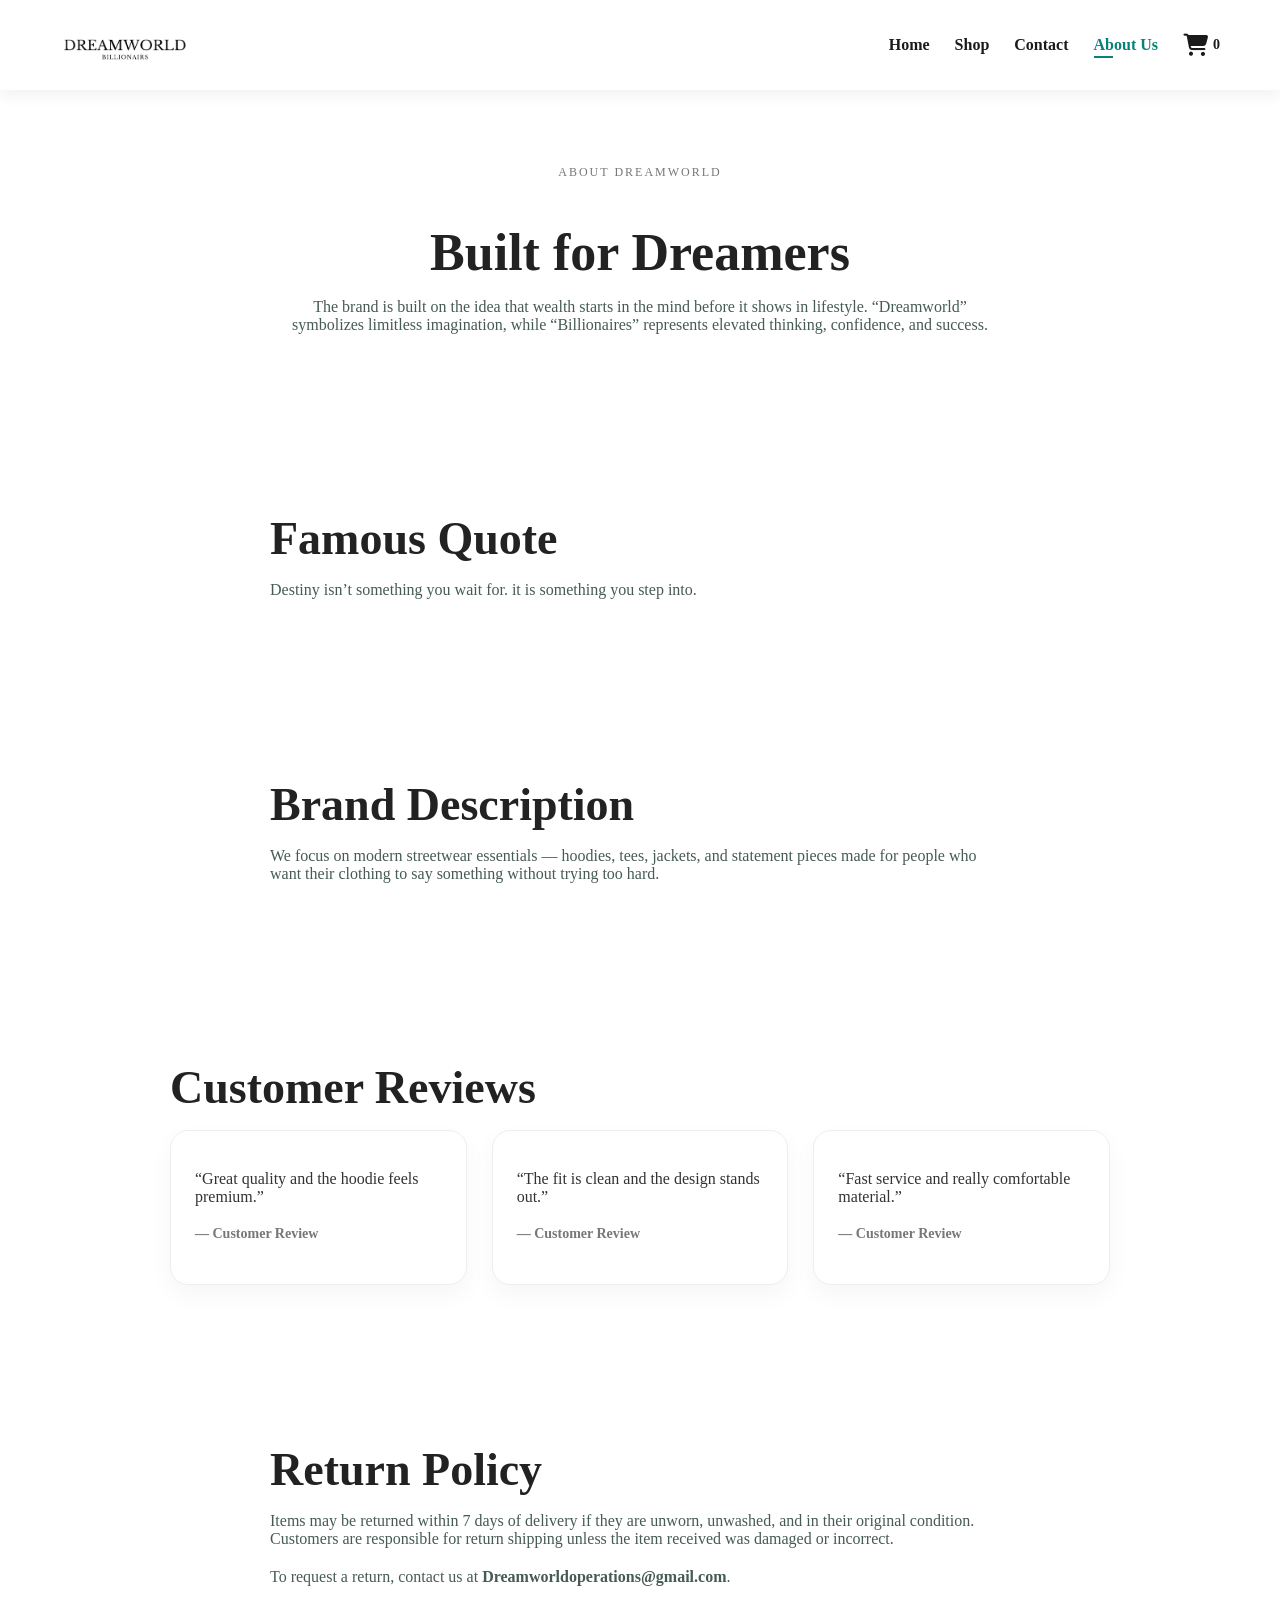
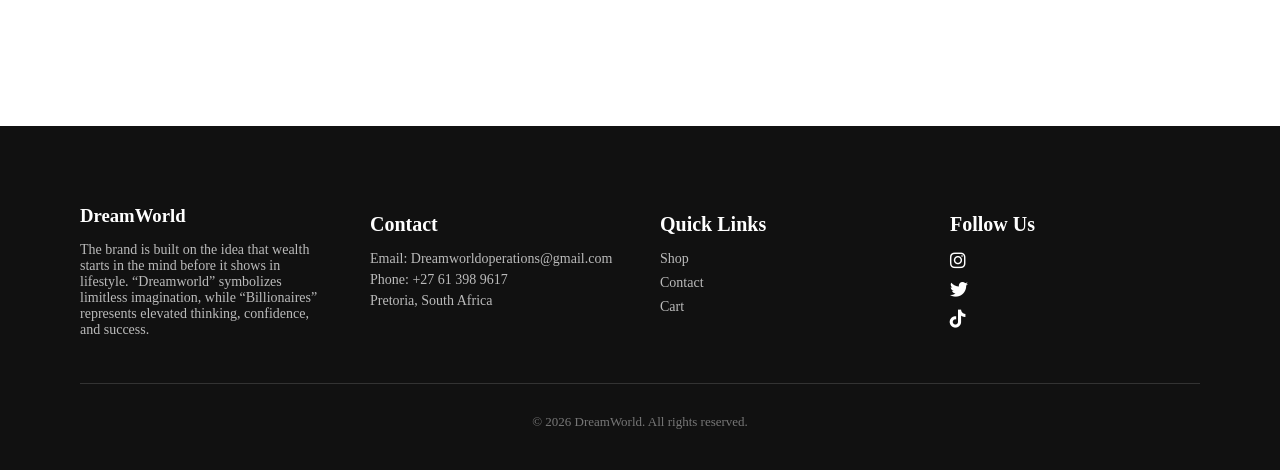
<file: about.html>
<!DOCTYPE html>
<html lang="en">
<head>
  <meta charset="UTF-8">
  <meta name="viewport" content="width=device-width, initial-scale=1.0">
  <title>About Us - DreamWorld</title>
  <link rel="stylesheet" href="style.css">
  <link rel="stylesheet" href="https://cdnjs.cloudflare.com/ajax/libs/font-awesome/6.5.0/css/all.min.css">
</head>

<body>

  <section id="header">
        <a href="#">
            <img src="DreamWorld/DreamLogo.png" class="logo" alt="logo"> 
        </a>

        <!-- Burger icon -->
        <div id="mobile">
            <a href="cart.html" class="cart-link">
            <i class="fa-solid fa-cart-shopping"></i>
            <span id="cart-count">0</span>
            </a>
            <i id="bar" class="fa-solid fa-bars"></i>
        </div>

        <!-- Navigation -->
        <ul id="navbar">
            <li> <a href="index.html">Home</a> </li>
            <li> <a href="shop.html">Shop</a> </li>
            <li> <a href="contact.html">Contact</a> </li>
            <li> <a class="active" href="about.html">About Us</a> </li>
            <li> <a href="cart.html" class="cart-link">
                <i class="fa-solid fa-cart-shopping"></i>
                <span class="cart-count" id="cart-count">0</span>
                </a>
            </li>
        </ul>
    </section>

  <section id="about-hero" class="section-p1">
    <p class="cart-eyebrow">About DreamWorld</p>
    <h1>Built for Dreamers</h1>
    <p>
      The brand is built on the idea that wealth starts in the mind before it shows in lifestyle. “Dreamworld” symbolizes limitless imagination, while “Billionaires” represents elevated thinking, confidence, and success.
    </p>
  </section>

  <section  class="about-section section-p1">
    <h2>Famous Quote</h2>
    <p>
      Destiny isn’t something you wait for. it is something you step into.
    </p>
  </section>

  <section class="about-section section-p1">
    <h2>Brand Description</h2>
    <p>
      We focus on modern streetwear essentials — hoodies, tees, jackets, and statement pieces
      made for people who want their clothing to say something without trying too hard.
    </p>
  </section>

  <section class="reviews-section section-p1">
    <h2>Customer Reviews</h2>

    <div class="reviews-grid">
      <div class="review-card">
        <p>“Great quality and the hoodie feels premium.”</p>
        <h4>— Customer Review</h4>
      </div>

      <div class="review-card">
        <p>“The fit is clean and the design stands out.”</p>
        <h4>— Customer Review</h4>
      </div>

      <div class="review-card">
        <p>“Fast service and really comfortable material.”</p>
        <h4>— Customer Review</h4>
      </div>
    </div>
  </section>

  <section class="about-section section-p1">
    <h2>Return Policy</h2>
    <p>
      Items may be returned within 7 days of delivery if they are unworn, unwashed,
      and in their original condition. Customers are responsible for return shipping
      unless the item received was damaged or incorrect.
    </p>
    <p>
      To request a return, contact us at <strong> Dreamworldoperations@gmail.com</strong>.
    </p>
  </section>

  <footer id="footer">

        <div class="footer-container">
            <!-- Brand -->
            <div class="footer-col">
            <h3>DreamWorld</h3>
            <p>The brand is built on the idea that wealth starts in the mind before it shows in lifestyle. “Dreamworld” symbolizes limitless imagination, while “Billionaires” represents elevated thinking, confidence, and success.</p>
            </div>

            <!-- Contact -->
            <div class="footer-col">
            <h4>Contact</h4>
            <p>Email: Dreamworldoperations@gmail.com</p>
            <p>Phone: +27 61 398 9617</p>
            <p>Pretoria, South Africa</p>
            </div>

            <!-- Links -->
            <div class="footer-col">
            <h4>Quick Links</h4>
            <a href="shop.html">Shop</a>
            <a href="contact.html">Contact</a>
            <a href="cart.html">Cart</a>
            </div>

            <!-- Socials -->
            <div class="footer-col">
            <h4>Follow Us</h4>
            <div class="social-icons">
                <a href="#"><i class="fa-brands fa-instagram"></i></a>
                <a href="#"><i class="fa-brands fa-twitter"></i></a>
                <a href="#"><i class="fa-brands fa-tiktok"></i></a>
            </div>
            </div>

        </div>

        <div class="footer-bottom">
            <p>© 2026 DreamWorld. All rights reserved.</p>
        </div>

    </footer>

  <script src="script.js"></script>
</body>
</html>
</file>
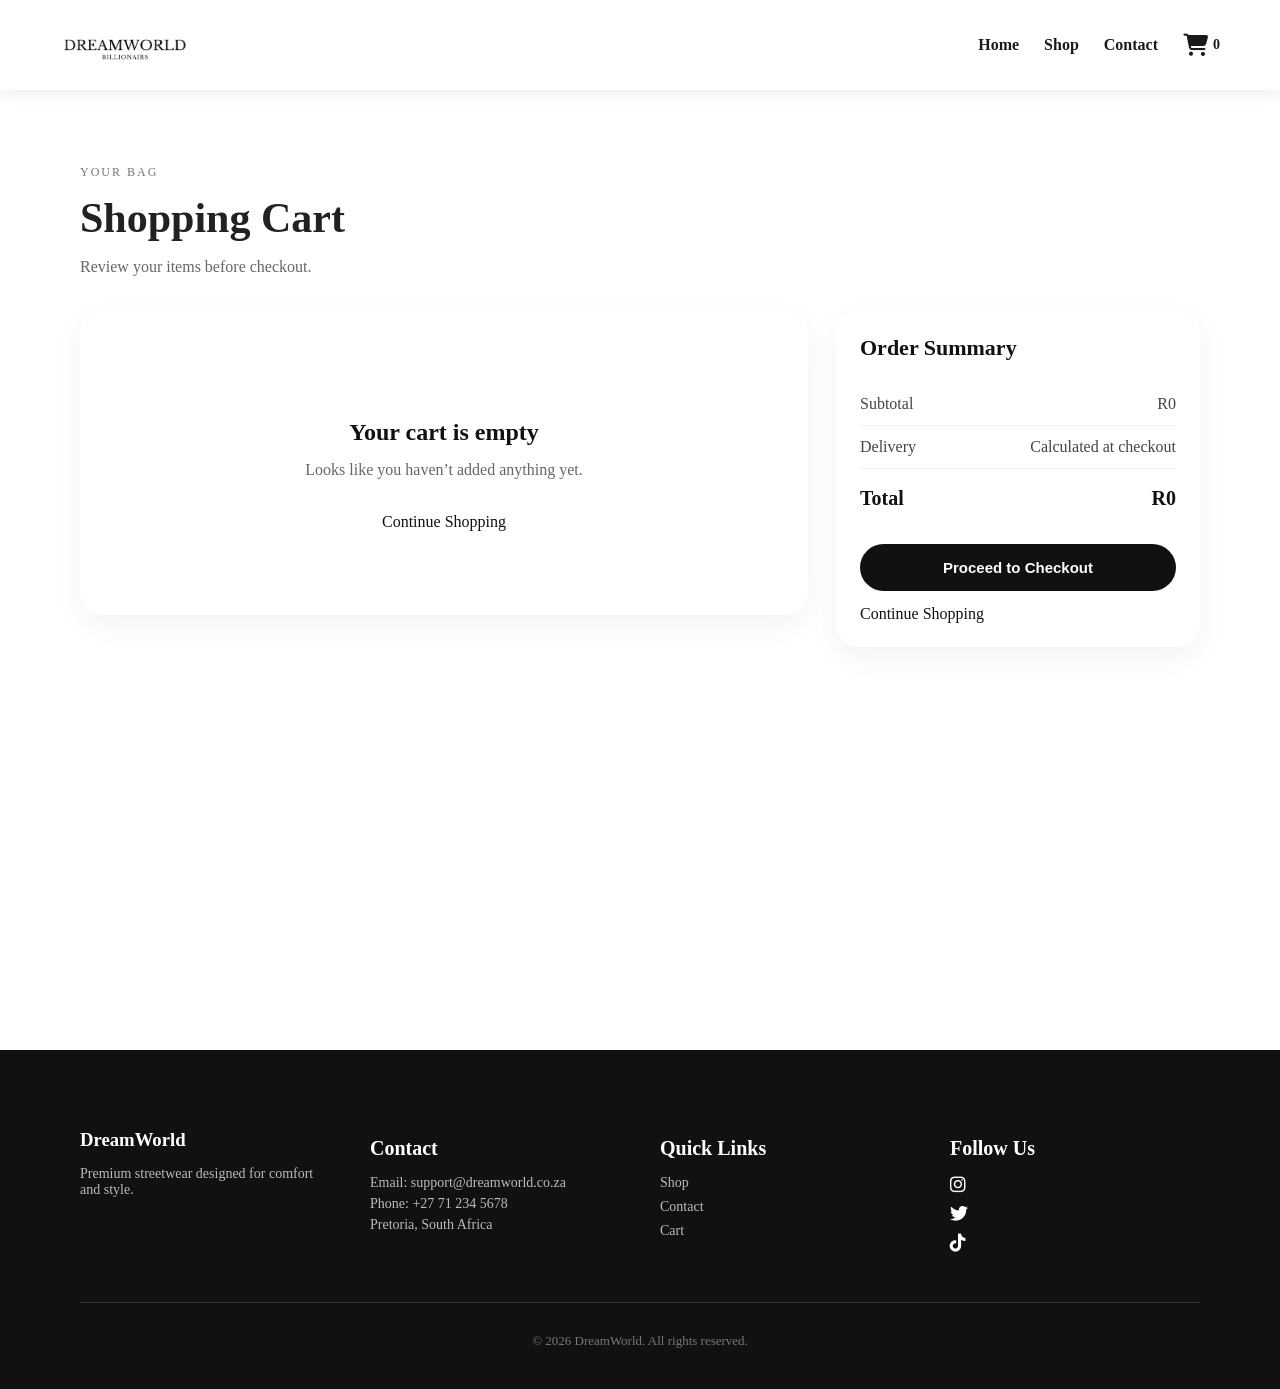
<file: cart.html>
<!DOCTYPE html>
<html lang="en">

<head>
    <meta charset="UTF-8">
    <meta http-equiv="X-UA-Compatible" content="IE=edge">
    <meta name="viewport" content="width=device-width, initial-scale=1.0">
    <title>DREAMWORLD</title>
    <link rel="stylesheet" href="style.css">
    <link href="https://fonts.googleapis.com/css2?family=Poppins:wght@300;400;600&display=swap" rel="stylesheet">
    <link rel="stylesheet" href="https://cdnjs.cloudflare.com/ajax/libs/font-awesome/6.5.0/css/all.min.css">

</head>

<body>
    <section id="header">
        <a href="index.html">
            <img src="DreamWorld/DreamLogo.png" class="logo" alt="logo"> 
        </a>

        <!-- Burger icon -->
        <div id="mobile">
            <a href="cart.html" class="cart-link">
            <i class="fa-solid fa-cart-shopping"></i>
            <span id="cart-count">0</span>
            </a>
            <i id="bar" class="fa-solid fa-bars"></i>
        </div>

        <!-- Navigation -->
        <ul id="navbar">
            <li> <a href="index.html">Home</a> </li>
            <li> <a href="shop.html">Shop</a> </li>
            <li> <a href="contact.html">Contact</a> </li>
            <li> <a href="cart.html" class="cart-link">
                <i class="fa-solid fa-cart-shopping"></i>
                <span class="cart-count" id="cart-count">0</span>
                </a>
            </li>
        </ul>
    </section>

    <section id="cart-page" class="section-p1">
        <div class="cart-page-header">
            <p class="cart-eyebrow">Your Bag</p>
            <h1>Shopping Cart</h1>
            <p class="cart-subtext">Review your items before checkout.</p>
        </div>

        <div class="cart-layout">
        <div class="cart-items-panel">
            <div id="cart-items" class="cart-items-list"></div>
            <div id="empty-cart" class="empty-cart" style="display: none;">
            <h3>Your cart is empty</h3>
            <p>Looks like you haven’t added anything yet.</p>
            <a href="shop.html" class="premium-link-btn">Continue Shopping</a>
            </div>
        </div>

        <aside class="cart-summary-panel">
            <div class="summary-card">
            <h3>Order Summary</h3>

            <div class="summary-row">
                <span>Subtotal</span>
                <span id="summary-subtotal">R0</span>
            </div>

            <div class="summary-row">
                <span>Delivery</span>
                <span id="summary-delivery">Calculated at checkout</span>
            </div>

            <div class="summary-row total-row">
                <span>Total</span>
                <span id="summary-total">R0</span>
            </div>

            <button class="checkout-btn" onclick="checkout()">Proceed to Checkout</button>
            <a href="shop.html" class="continue-shopping">Continue Shopping</a>
            </div>
        </aside>
        </div>
    </section>

    <footer id="footer">

        <div class="footer-container">
            <!-- Brand -->
            <div class="footer-col">
            <h3>DreamWorld</h3>
            <p>Premium streetwear designed for comfort and style.</p>
            </div>

            <!-- Contact -->
            <div class="footer-col">
            <h4>Contact</h4>
            <p>Email: support@dreamworld.co.za</p>
            <p>Phone: +27 71 234 5678</p>
            <p>Pretoria, South Africa</p>
            </div>

            <!-- Links -->
            <div class="footer-col">
            <h4>Quick Links</h4>
            <a href="shop.html">Shop</a>
            <a href="contact.html">Contact</a>
            <a href="cart.html">Cart</a>
            </div>

            <!-- Socials -->
            <div class="footer-col">
            <h4>Follow Us</h4>
            <div class="social-icons">
                <a href="#"><i class="fa-brands fa-instagram"></i></a>
                <a href="#"><i class="fa-brands fa-twitter"></i></a>
                <a href="#"><i class="fa-brands fa-tiktok"></i></a>
            </div>
            </div>

        </div>

        <div class="footer-bottom">
            <p>© 2026 DreamWorld. All rights reserved.</p>
        </div>

    </footer>

    
    <script src="script.js"> </script>
</body>

</html>
</file>
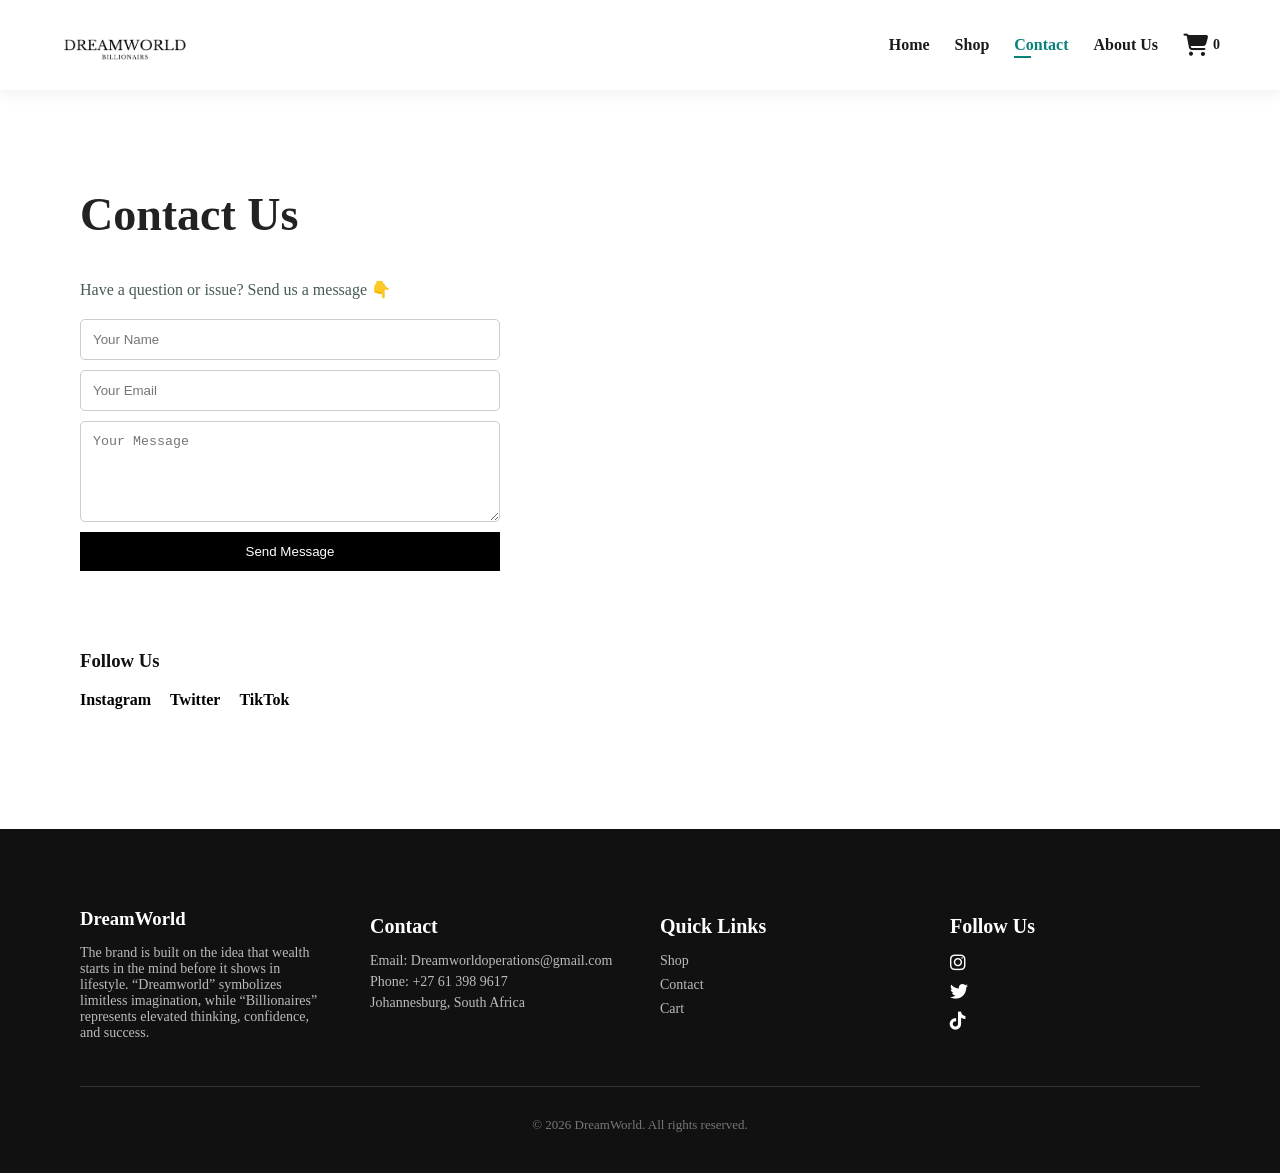
<file: contact.html>
<!DOCTYPE html>
<html lang="en">

<head>
    <meta charset="UTF-8">
    <meta http-equiv="X-UA-Compatible" content="IE=edge">
    <meta name="viewport" content="width=device-width, initial-scale=1.0">
    <title>YamSwag</title>
    <link rel="stylesheet" href="style.css">
    <link href="https://fonts.googleapis.com/css2?family=Poppins:wght@300;400;600&display=swap" rel="stylesheet">
    <link rel="stylesheet" href="https://cdnjs.cloudflare.com/ajax/libs/font-awesome/6.5.0/css/all.min.css">

</head>

<body>
    <section id="header">
        <a href="index.html">
            <img src="DreamWorld/DreamLogo.png" class="logo" alt="logo"> 
        </a>

        <!-- Burger icon -->
        <div id="mobile">
            <a href="cart.html" class="cart-link">
            <i class="fa-solid fa-cart-shopping"></i>
            <span id="cart-count">0</span>
            </a>
            <i id="bar" class="fa-solid fa-bars"></i>
        </div>

        <!-- Navigation -->
        <ul id="navbar">
            <li> <a href="index.html">Home</a> </li>
            <li> <a href="shop.html">Shop</a> </li>
            <li> <a class="active" href="contact.html">Contact</a> </li>
            <li> <a href="about.html">About Us</a> </li>
            <li> <a href="cart.html" class="cart-link">
                <i class="fa-solid fa-cart-shopping"></i>
                <span class="cart-count" id="cart-count">0</span>
                </a>
            </li>
        </ul>
    </section>

    <section id="contact" class="section-p1">
        <h2>Contact Us</h2>
        <p>Have a question or issue? Send us a message 👇</p>

        <form action="https://formspree.io/f/your-form-id" method="POST">
            <input type="text" name="name" placeholder="Your Name" required>
            <input type="email" name="email" placeholder="Your Email" required>
            <textarea name="message" rows="5" placeholder="Your Message" required></textarea>

            <button type="submit">Send Message</button>
        </form>
    </section>

    <section id="socials">
        <h3>Follow Us</h3>

        <div class="social-links">
            <a href="https://instagram.com/yourbrand" target="_blank">Instagram</a>
            <a href="https://twitter.com/yourbrand" target="_blank">Twitter</a>
            <a href="https://tiktok.com/@yourbrand" target="_blank">TikTok</a>
        </div>
    </section>

    <footer id="footer">

        <div class="footer-container">
            <!-- Brand -->
            <div class="footer-col">
            <h3>DreamWorld</h3>
            <p>The brand is built on the idea that wealth starts in the mind before it shows in lifestyle. “Dreamworld” symbolizes limitless imagination, while “Billionaires” represents elevated thinking, confidence, and success.</p>
            </div>

            <!-- Contact -->
            <div class="footer-col">
            <h4>Contact</h4>
            <p>Email: Dreamworldoperations@gmail.com</p>
            <p>Phone: +27 61 398 9617</p>
            <p>Johannesburg, South Africa</p>
            </div>

            <!-- Links -->
            <div class="footer-col">
            <h4>Quick Links</h4>
            <a href="shop.html">Shop</a>
            <a href="contact.html">Contact</a>
            <a href="cart.html">Cart</a>
            </div>

            <!-- Socials -->
            <div class="footer-col">
            <h4>Follow Us</h4>
            <div class="social-icons">
                <a href="#"><i class="fa-brands fa-instagram"></i></a>
                <a href="#"><i class="fa-brands fa-twitter"></i></a>
                <a href="#"><i class="fa-brands fa-tiktok"></i></a>
            </div>
            </div>

        </div>

        <div class="footer-bottom">
            <p>© 2026 DreamWorld. All rights reserved.</p>
        </div>

    </footer>

    <script src="script.js"> </script>
</body>

</html>
</file>
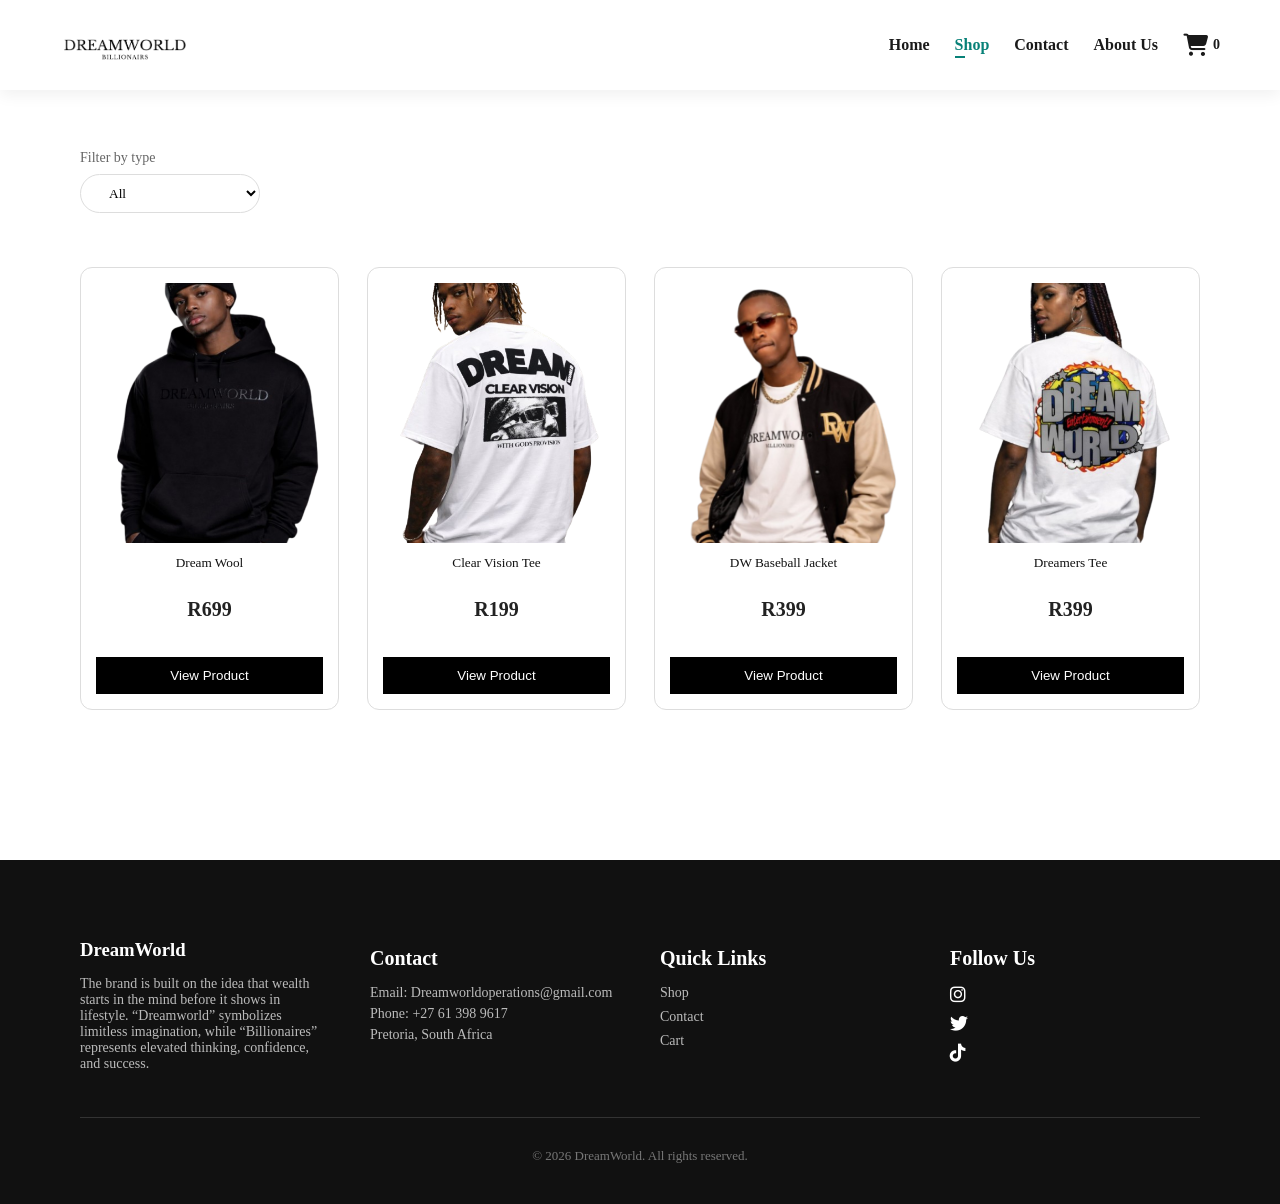
<file: shop.html>
<!DOCTYPE html>
<html lang="en">

<head>
    <meta charset="UTF-8">
    <meta http-equiv="X-UA-Compatible" content="IE=edge">
    <meta name="viewport" content="width=device-width, initial-scale=1.0">
    <title>DREAMWORLD</title>
    <link rel="stylesheet" href="style.css">
    <link href="https://fonts.googleapis.com/css2?family=Poppins:wght@300;400;600&display=swap" rel="stylesheet">
    <link rel="stylesheet" href="https://cdnjs.cloudflare.com/ajax/libs/font-awesome/6.5.0/css/all.min.css">

</head>

<body>
    <section id="header">
        <a href="index.html">
            <img src="DreamWorld/DreamLogo.png" class="logo" alt="logo"> 
        </a>

        <!-- Burger icon -->
        <div id="mobile">
            <a href="cart.html" class="cart-link">
            <i class="fa-solid fa-cart-shopping"></i>
            <span id="cart-count">0</span>
            </a>
            <i id="bar" class="fa-solid fa-bars"></i>
        </div>

        <!-- Navigation -->
        <ul id="navbar">
            <li> <a href="index.html">Home</a> </li>
            <li> <a class="active" href="shop.html">Shop</a> </li>
            <li> <a href="contact.html">Contact</a> </li>
            <li> <a href="about.html">About Us</a> </li>
            <li> <a href="cart.html" class="cart-link">
                <i class="fa-solid fa-cart-shopping"></i>
                <span class="cart-count" id="cart-count">0</span>
                </a>
            </li>
        </ul>
    </section>

    <section id="products" class="section-p1">
        <div class="shop-topbar">

            <div class="filter-group">
            <label for="product-filter">Filter by type</label>
            <select id="product-filter">
                <option value="All">All</option>
            </select>
            </div>
        </div>
        <div class="product-container" id="product-list">
            <!-- Products will be dynamically inserted here -->
        </div>
    </section>

    <footer id="footer">

        <div class="footer-container">
            <!-- Brand -->
            <div class="footer-col">
            <h3>DreamWorld</h3>
            <p>The brand is built on the idea that wealth starts in the mind before it shows in lifestyle. “Dreamworld” symbolizes limitless imagination, while “Billionaires” represents elevated thinking, confidence, and success.</p>
            </div>

            <!-- Contact -->
            <div class="footer-col">
            <h4>Contact</h4>
            <p>Email: Dreamworldoperations@gmail.com</p>
            <p>Phone: +27 61 398 9617</p>
            <p>Pretoria, South Africa</p>
            </div>

            <!-- Links -->
            <div class="footer-col">
            <h4>Quick Links</h4>
            <a href="shop.html">Shop</a>
            <a href="contact.html">Contact</a>
            <a href="cart.html">Cart</a>
            </div>

            <!-- Socials -->
            <div class="footer-col">
            <h4>Follow Us</h4>
            <div class="social-icons">
                <a href="#"><i class="fa-brands fa-instagram"></i></a>
                <a href="#"><i class="fa-brands fa-twitter"></i></a>
                <a href="#"><i class="fa-brands fa-tiktok"></i></a>
            </div>
            </div>

        </div>

        <div class="footer-bottom">
            <p>© 2026 DreamWorld. All rights reserved.</p>
        </div>

    </footer>
    
    <script src="script.js"> </script>
</body>

</html>
</file>
<file: style.css>
/* =========================
   GLOBAL RESET
========================= */

* {
  box-sizing: border-box;
}

html,
body {
  width: 100%;
  overflow-x: hidden;
}

body {
  font-family: 'Libre Baskerville', serif;
  margin: 0;
  background-color: #fff;
  color: #111;
  padding-top: 90px;
}

img {
  max-width: 100%;
  height: auto;
  display: block;
}

button {
  transition: all 0.3s ease;
}

button:hover {
  transform: scale(1.03);
}

h1 {
  font-size: 50px;
  line-height: 60px;
  color: #222;
}

h2 {
  font-size: 46px;
  line-height: 54px;
  color: #222;
}

h4 {
  font-size: 20px;
  color: #222;
}

p {
  font-size: 16px;
  color: #465b52;
  margin: 15px 0 20px;
}

.section-p1 {
  padding: 60px 80px;
}

/* =========================
   HEADER / NAVBAR
========================= */

#header {
  position: fixed;
  top: 0;
  left: 0;
  width: 100%;
  min-height: 90px;
  padding: 12px 60px;
  background: white;
  z-index: 1000;

  display: flex;
  align-items: center;
  justify-content: space-between;

  box-shadow: 0 5px 15px rgba(0, 0, 0, 0.06);
}

.logo {
  width: 130px;
  height: auto;
}

#navbar {
  display: flex;
  align-items: center;
  justify-content: center;
  gap: 25px;
  list-style: none;
  padding: 0;
  margin: 0;
}

#navbar li {
  list-style: none;
  position: relative;
}

#navbar li a {
  text-decoration: none;
  font-size: 16px;
  font-weight: 600;
  color: #1a1a1a;
  transition: 0.3s ease;
}

#navbar li a:hover,
#navbar li a.active {
  color: #088178;
}

#navbar li a.active::after,
#navbar li a:hover::after {
  content: "";
  width: 30%;
  height: 2px;
  background: #088178;
  position: absolute;
  bottom: -4px;
  left: 0;
}

/* Mobile icons hidden on desktop */
#mobile {
  display: none;
}

.cart-link {
  position: relative;
  color: #111;
  text-decoration: none;
  display: flex;
  align-items: center;
}

.cart-link i {
  font-size: 22px;
}

.cart-count,
#cart-count {
  font-size: 14px;
  margin-left: 5px;
}

/* =========================
   HERO
========================= */

#hero {
  position: relative;
  height: calc(100vh - 90px);
  overflow: hidden;
  display: flex;
  align-items: center;
  padding: 0 80px;
}


.hero-video {
  position: absolute;
  top: 0;
  left: 0;
  width: 100%;
  height: 100%;
  object-fit: cover;
  z-index: -1;
}

/* Optional dark overlay (makes text readable) */
#hero::after {
  content: "";
  position: absolute;
  top: 0;
  left: 0;
  width: 100%;
  height: 100%;
  background: rgba(0, 0, 0, 0.35);
  z-index: -1;
}

.hero-text {
  position: relative;
  z-index: 2;
  color: white;
}

.hero-text h1 {
  color: white;
}

.hero-text p {
  color: #ddd;
}

.hero-text button {
  padding: 12px 25px;
  border: none;
  background: #171a19;
  color: white;
  cursor: pointer;
}

.hero-text button:hover {
  background: #333;
}

/* =========================
   PRODUCTS
========================= */

.featured {
  padding: 60px 80px;
}

.product-container {
  display: grid;
  grid-template-columns: repeat(auto-fit, minmax(220px, 1fr));
  gap: 28px;
  padding: 30px 0;
}

.product {
  border: 1px solid #ddd;
  padding: 15px;
  width: 100%;
  text-align: center;
  border-radius: 12px;
  transition: transform 0.3s ease;
  background: white;
  cursor: pointer;
}

.product:hover {
  transform: translateY(-6px);
}

.product img {
  width: 100%;
  height: 260px;
  object-fit: cover;
  border-radius: 10px;
}

.product h5 {
  margin: 12px 0 5px;
  font-weight: 500;
}

.product h4 {
  font-weight: bold;
}

.product button {
  width: 100%;
  padding: 11px;
  margin-top: 10px;
  background: black;
  color: white;
  border: none;
  cursor: pointer;
}

/* =========================
   SHOP FILTER
========================= */

.shop-topbar {
  display: flex;
  justify-content: space-between;
  align-items: center;
  gap: 20px;
  margin-bottom: 24px;
  flex-wrap: wrap;
}

.filter-group {
  display: flex;
  flex-direction: column;
  gap: 8px;
}

.filter-group label {
  font-size: 14px;
  color: #666;
}

.filter-group select {
  min-width: 180px;
  padding: 10px 24px;
  border: 1px solid #ddd;
  border-radius: 999px;
  background: #fff;
  font-family: inherit;
  cursor: pointer;
}

/* =========================
   PRODUCT DETAILS PAGE
========================= */

#product-details {
  display: flex;
  gap: 50px;
  padding: 60px 80px;
}

.product-image img {
  width: 100%;
  max-width: 450px;
  object-fit: cover;
  border-radius: 10px;
}

.product-info {
  max-width: 420px;
}

.product-info h2 {
  font-size: 28px;
}

.product-info h3 {
  margin: 10px 0;
}

.product-info select {
  padding: 12px;
  margin: 15px 0;
  width: 100%;
}

.product-info button {
  width: 100%;
  padding: 13px;
  background: black;
  color: white;
  border: none;
  cursor: pointer;
}

/* =========================
   CONTACT PAGE
========================= */

#contact {
  padding: 60px 80px;
}

#contact form {
  display: flex;
  flex-direction: column;
  width: 100%;
  max-width: 420px;
  gap: 10px;
}

#contact input,
#contact textarea {
  padding: 12px;
  border: 1px solid #ccc;
  border-radius: 5px;
}

#contact button {
  padding: 12px;
  background: black;
  color: white;
  border: none;
  cursor: pointer;
}

#socials {
  padding: 0 80px 60px;
}

.social-links a {
  margin-right: 15px;
  text-decoration: none;
  color: black;
  font-weight: bold;
}

/* =========================
   CART PAGE
========================= */

#cart-page {
  min-height: 100vh;
}

.cart-page-header {
  margin-bottom: 35px;
}

.cart-eyebrow {
  text-transform: uppercase;
  letter-spacing: 2px;
  font-size: 12px;
  color: #777;
  margin-bottom: 8px;
}

.cart-page-header h1 {
  font-size: 42px;
  margin: 0 0 10px;
  font-weight: 600;
}

.cart-subtext {
  color: #666;
  margin: 0;
}

.cart-layout {
  display: grid;
  grid-template-columns: 1.8fr 0.9fr;
  gap: 28px;
  align-items: start;
}

.cart-items-panel,
.summary-card {
  background: #fff;
  border-radius: 22px;
  box-shadow: 0 10px 30px rgba(0, 0, 0, 0.05);
}

.cart-items-panel {
  padding: 24px;
}

.cart-items-list {
  display: flex;
  flex-direction: column;
  gap: 18px;
}

.cart-item {
  display: grid;
  grid-template-columns: 110px 1fr auto;
  gap: 18px;
  align-items: center;
  padding: 18px;
  border: 1px solid #efefef;
  border-radius: 18px;
  background: #fff;
}

.cart-item-image {
  width: 110px;
  height: 130px;
  object-fit: cover;
  border-radius: 14px;
  background: #f2f2f2;
}

.cart-item-details h4 {
  margin: 0 0 8px;
  font-size: 18px;
  font-weight: 600;
}

.cart-meta {
  font-size: 14px;
  color: #777;
  margin-bottom: 12px;
}

.cart-price {
  font-size: 16px;
  font-weight: 600;
  margin-bottom: 14px;
}

.cart-actions {
  display: flex;
  align-items: center;
  gap: 14px;
  flex-wrap: wrap;
}

.qty-box {
  display: inline-flex;
  align-items: center;
  border: 1px solid #ddd;
  border-radius: 999px;
  overflow: hidden;
}

.qty-box button {
  width: 38px;
  height: 38px;
  border: none;
  background: #fff;
  font-size: 18px;
  cursor: pointer;
}

.qty-box span {
  min-width: 38px;
  text-align: center;
  font-weight: 500;
}

.remove-btn {
  border: none;
  background: transparent;
  color: #888;
  cursor: pointer;
  font-weight: 500;
}

.remove-btn:hover {
  color: #111;
}

.cart-item-total {
  text-align: right;
  font-weight: 600;
  font-size: 18px;
  white-space: nowrap;
}

.summary-card {
  padding: 24px;
  position: sticky;
  top: 120px;
}

.summary-card h3 {
  margin-top: 0;
  margin-bottom: 22px;
  font-size: 22px;
}

.summary-row {
  display: flex;
  justify-content: space-between;
  gap: 16px;
  padding: 12px 0;
  border-bottom: 1px solid #f0f0f0;
  color: #444;
}

.total-row {
  border-bottom: none;
  padding-top: 18px;
  font-size: 20px;
  font-weight: 600;
  color: #111;
}

.checkout-btn {
  width: 100%;
  margin-top: 22px;
  padding: 15px;
  border: none;
  border-radius: 999px;
  background: #111;
  color: #fff;
  font-size: 15px;
  font-weight: 600;
  cursor: pointer;
}

.continue-shopping,
.premium-link-btn {
  display: inline-block;
  margin-top: 14px;
  text-decoration: none;
  color: #111;
  font-weight: 500;
}

.empty-cart {
  text-align: center;
  padding: 60px 20px;
}

.empty-cart h3 {
  margin-bottom: 10px;
  font-size: 24px;
}

.empty-cart p {
  color: #666;
  margin-bottom: 20px;
}

/* =========================
   TABLET
========================= */

@media (max-width: 900px) {
  body {
    padding-top: 90px;
  }

  #footer {
    padding: 40px 20px;
  }

  .footer-container {
    gap: 30px;
  }

  #header {
    min-height: 80px;
    padding: 10px 24px;
  }

  .section-p1,
  .featured,
  #contact {
    padding: 32px 24px;
  }

  #hero {
    height: auto;
    min-height: 70vh;
    padding: 50px 24px;
    background-position: center;
  }

  .hero-text h1 {
    font-size: 38px;
    line-height: 46px;
  }

  .hero-text p {
    font-size: 16px;
  }

  .product-container {
    grid-template-columns: repeat(2, 1fr);
    gap: 18px;
  }

  #product-details {
    flex-direction: column;
    padding: 32px 24px;
    gap: 24px;
  }

  .product-info {
    max-width: 100%;
  }

  .cart-layout {
    grid-template-columns: 1fr;
  }

  .summary-card {
    position: static;
  }

  #socials {
    padding: 0 24px 40px;
  }
}

/* =========================
   MOBILE NAV
========================= */

@media (max-width: 768px) {
  #header {
    flex-direction: row;
    align-items: center;
    justify-content: space-between;
    height: 80px;
    min-height: 80px;
    padding: 10px 20px;
  }

  #footer {
    padding: 40px 20px;
  }

  .footer-container {
    gap: 30px;
  }

  .logo {
    width: 130px;
  }

  #mobile {
    display: flex;
    align-items: center;
    justify-content: flex-end;
    gap: 18px;
  }

  #mobile i {
    font-size: 28px;
    cursor: pointer;
  }

  #navbar {
    position: fixed;
    top: 80px;
    right: -280px;
    width: 260px;
    height: calc(100vh - 80px);
    background: white;
    flex-direction: column;
    align-items: flex-start;
    justify-content: flex-start;
    gap: 24px;
    padding: 30px 24px;
    transition: right 0.3s ease;
    box-shadow: -5px 0 20px rgba(0, 0, 0, 0.08);
  }

  #navbar.active {
    right: 0;
  }

  #navbar li a {
    font-size: 18px;
  }

  #navbar li a.active::after,
  #navbar li a:hover::after {
    display: none;
  }

  .cart-link i {
    font-size: 26px;
  }

  .cart-count,
  #cart-count {
    font-size: 18px;
    margin-left: 4px;
  }
}

/* =========================
   SMALL PHONES
========================= */

@media (max-width: 600px) {
  body {
    padding-top: 80px;
  }

  #footer {
    padding: 40px 20px;
  }

  .footer-container {
    gap: 30px;
  }

  h1 {
    font-size: 34px;
    line-height: 42px;
  }

  h2 {
    font-size: 30px;
    line-height: 38px;
  }

  .section-p1,
  .featured,
  #contact {
    padding: 28px 18px;
  }

  #hero {
    min-height: 65vh;
    padding: 40px 18px;
  }

  .hero-text h1 {
    font-size: 34px;
    line-height: 42px;
  }

  .product-container {
    grid-template-columns: 1fr;
  }

  .product img {
    height: auto;
  }

  .shop-topbar {
    align-items: stretch;
  }

  .filter-group,
  .filter-group select {
    width: 100%;
  }

  .cart-item {
    grid-template-columns: 80px 1fr;
    padding: 14px;
  }

  .cart-item-image {
    width: 80px;
    height: 100px;
  }

  .cart-item-total {
    grid-column: 2;
    text-align: left;
  }

  .checkout-btn,
  .product-info button,
  #contact button {
    width: 100%;
    min-height: 44px;
  }

  .social-links {
    display: flex;
    flex-direction: column;
    gap: 12px;
  }

  #socials {
    padding: 0 18px 40px;
  }
}

/* =========================
   FOOTER
========================= */

#footer {
  background: #111;
  color: #fff;
  padding: 60px 80px 20px;
  margin-top: 60px;
}

.footer-container {
  display: grid;
  grid-template-columns: repeat(auto-fit, minmax(200px, 1fr));
  gap: 40px;
}

.footer-col h3,
.footer-col h4 {
  margin-bottom: 15px;
  color: #fff;
}

.footer-col p {
  color: #bbb;
  font-size: 14px;
  margin: 5px 0;
}

.footer-col a {
  display: block;
  color: #bbb;
  text-decoration: none;
  margin-bottom: 8px;
  font-size: 14px;
  transition: 0.3s;
}

.footer-col a:hover {
  color: #fff;
}

.social-icons a {
  color: #fff;
  margin-right: 15px;
  font-size: 18px;
  transition: 0.3s;
}

.social-icons a:hover {
  color: #aaa;
}

.footer-bottom {
  text-align: center;
  margin-top: 40px;
  border-top: 1px solid #333;
  padding-top: 15px;
}

.footer-bottom p {
  font-size: 13px;
  color: #777;
}

/* =========================
   ABOUT PAGE
========================= */

#about-hero {
  text-align: center;
  max-width: 900px;
  margin: 0 auto;
}

#about-hero h1 {
  font-size: 52px;
  margin-bottom: 15px;
}

#about-hero p {
  max-width: 700px;
  margin-left: auto;
  margin-right: auto;
}

.about-section {
  max-width: 900px;
  margin: 0 auto;
}

.about-section h2,
.reviews-section h2 {
  margin-bottom: 15px;
}

.reviews-section {
  max-width: 1100px;
  margin: 0 auto;
}

.reviews-grid {
  display: grid;
  grid-template-columns: repeat(3, 1fr);
  gap: 25px;
}

.review-card {
  background: #fff;
  border: 1px solid #eee;
  border-radius: 18px;
  padding: 24px;
  box-shadow: 0 10px 25px rgba(0,0,0,0.04);
}

.review-card p {
  color: #333;
}

.review-card h4 {
  font-size: 14px;
  margin-top: 20px;
  color: #777;
}

@media (max-width: 768px) {
  #about-hero h1 {
    font-size: 36px;
  }

  .reviews-grid {
    grid-template-columns: 1fr;
  }

  .about-section,
  .reviews-section {
    padding-left: 18px;
    padding-right: 18px;
  }
}
</file>
